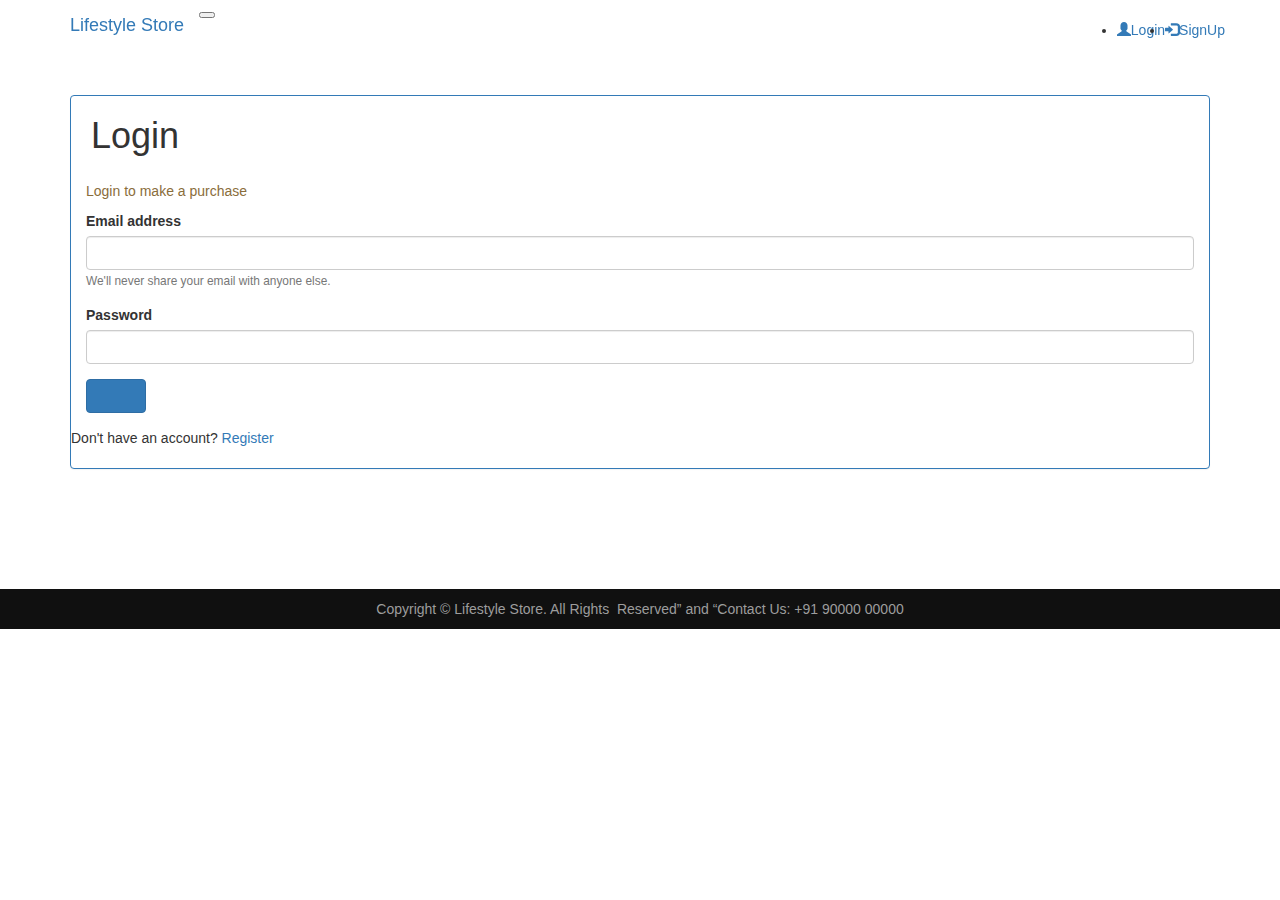
<file: login.html>
<!DOCTYPE html>
<html lang="en">

<head>
    <meta charset="UTF-8">
    <meta name="viewport" content="width=device-width, initial-scale=1, shrink-to-fit=no">
    <link rel="stylesheet" href="https://stackpath.bootstrapcdn.com/bootstrap/4.5.0/css/bootstrap.min.css"
    integrity="sha384-9aIt2nRpC12Uk9gS9baDl411NQApFmC26EwAOH8WgZl5MYYxFfc+NcPb1dKGj7Sk" crossorigin="anonymous">
    <link rel="stylesheet" href="https://maxcdn.bootstrapcdn.com/bootstrap/3.4.0/css/bootstrap.min.css">
    <script src="https://ajax.googleapis.com/ajax/libs/jquery/3.5.1/jquery.min.js"></script>
    <script src="https://maxcdn.bootstrapcdn.com/bootstrap/3.4.0/js/bootstrap.min.js"></script>
    <link rel="stylesheet" href="css/index.css">
    <title>Login</title>

</head>

<body>
    <div class="container">
    <nav class="navbar navbar-expand-sm navbar-dark bg-dark navbar-fixed-top ">
        <div class="container">
            <a href="index.html" class="navbar-brand">Lifestyle Store</a>
            <button class="navbar-toggler" data-toggle="collapse" data-target="#myNavbar">
                <span class="navbar-toggler-icon"></span>

            </button>
            <div class="collapse navbar-collapse" id="myNavbar">
                <ul class="navbar-nav text-center ml-auto navbar-right">
                    <li class="nav-item">

                        <a href="login.html" class="nav-link active"><span
                                class="glyphicon glyphicon-user mx-3"></span></span>Login</a>
                    </li>
                    <li class="nav-item">

                        <a href="signup.html" class="nav-link"><span
                                class="glyphicon glyphicon-log-in mx-3"></span>SignUp</a>
                    </li>

                </ul>
            </div>
        </div>
    </nav>
</div>
    <div class="container loginbox">
        <div class="row row_style">
            <div class="col-xs-12">
                <div class="panel panel-primary">
                    <div class="pannel-heading ">
                        <h1 style="margin-left: 20px;">Login</h1>
                    </div>
                    <div class="panel-body">
                        <p class="text-warning">Login to make a purchase</p>
                        <form>
                            <div class="form-group">
                                <label for="email">Email address</label>
                                <input type="email" class="form-control" id="email" aria-describedby="emailHelp">
                                <small id="emailHelp" class="form-text text-muted">We'll never share your email with
                                    anyone else.</small>
                            </div>
                            <div class="form-group">
                                <label for="password">Password</label>
                                <input type="password" class="form-control" id="password">
                            </div>

                            <button type="submit" class="btn btn-primary"><a href="index.html" class="text-white">Login</a></button>
                        </form>

                    </div>
                    <div class="pannel-footer">
                        Don't have an account? <a href="signup.html">Register</a><br><br>
                    </div>

                </div>

            </div>

        </div>

    </div>
    <footer style="margin-top: 100px;">
        <div class="container">
            <center>
                Copyright © Lifestyle Store. All Rights  Reserved” ​and ​“Contact Us: +91 90000 00000
            </center>
        </div>
    </footer>
</body>

</html>
</file>
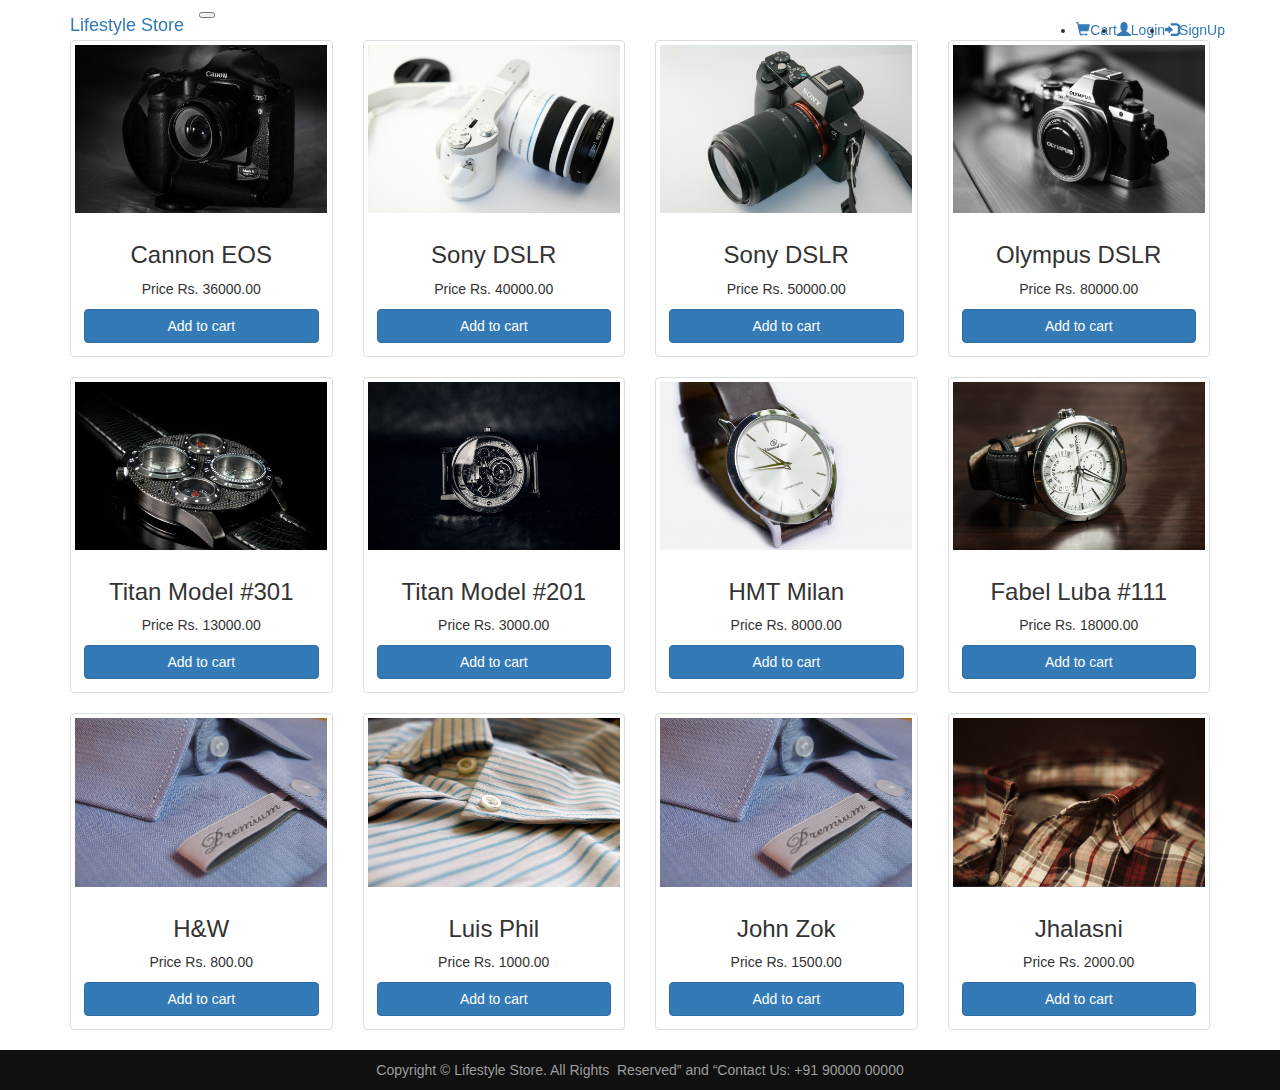
<file: product.html>
<!DOCTYPE html>
<html lang="en">
<head>
    <meta charset="UTF-8">
    <meta name="viewport" content="width=device-width, initial-scale=1.0">
        <!-- Bootstrap CSS -->
        <link rel="stylesheet" href="https://stackpath.bootstrapcdn.com/bootstrap/4.5.0/css/bootstrap.min.css"
        integrity="sha384-9aIt2nRpC12Uk9gS9baDl411NQApFmC26EwAOH8WgZl5MYYxFfc+NcPb1dKGj7Sk" crossorigin="anonymous">
        <link rel="stylesheet" href="https://maxcdn.bootstrapcdn.com/bootstrap/3.4.0/css/bootstrap.min.css">
        <script src="https://ajax.googleapis.com/ajax/libs/jquery/3.5.1/jquery.min.js"></script>
        <script src="https://maxcdn.bootstrapcdn.com/bootstrap/3.4.0/js/bootstrap.min.js"></script>
    <link rel="stylesheet" href="css/index.css">
    <title>Product</title>
</head>
<body>
    <div class="container">
        <nav class="navbar navbar-expand-sm navbar-dark bg-dark navbar-fixed-top ">
            <div class="container">
                <a href="index.html" class="navbar-brand">Lifestyle Store</a>
                <button class="navbar-toggler" data-toggle="collapse" data-target="#myNavbar">
                    <span class="navbar-toggler-icon"></span>
    
                </button>
                <div class="collapse navbar-collapse" id="myNavbar">
                    <ul class="navbar-nav text-center ml-auto navbar-right">
                        <li class="nav-item">
    
                            <a href="cart.html" class="nav-link"><span
                                    class="glyphicon glyphicon-shopping-cart mx-3"></span></span>Cart</a>
                        </li>
                        <li class="nav-item">
    
                            <a href="login.html" class="nav-link"><span
                                    class="glyphicon glyphicon-user mx-3"></span></span>Login</a>
                        </li>
                        <li class="nav-item">
    
                            <a href="signup.html" class="nav-link"><span
                                    class="glyphicon glyphicon-log-in mx-3"></span>SignUp</a>
                        </li>
    
                    </ul>
                </div>
            </div>
        </nav>
    </div><br><br>
    <div class="container my-5">
        <div class="row">
            <div class="col-sm-3">
                <div class="thumbnail text-center">
                    <img src="img/5.jpg" alt="5.jpg">
                    <div class="caption">
                      <h3>Cannon EOS</h3>
                      <p>Price Rs. 36000.00</p>
                      <button class="btn btn-primary btn-block" >Add to cart</button>
                  </div>
                </div>
              </div>
            <div class="col-sm-3">
              <div class="thumbnail text-center">
                  <img src="img/2.jpg" alt="2.jpg">
                  <div class="caption">
                    <h3>Sony DSLR</h3>
                    <p>Price Rs. 40000.00</p>
                    <button class="btn btn-primary btn-block" >Add to cart</button>
                </div>
              </div>
            </div>
            <div class="col-sm-3">
              <div class="thumbnail text-center">
                  
                <img src="img/3.jpg" alt="3.jpg">
                <div class="caption">
                    <h3>Sony DSLR</h3>
                    <p>Price Rs. 50000.00</p>
                    <button class="btn btn-primary btn-block">Add to cart</button>
                </div>
              </div>
            </div>
            <div class="col-sm-3">
              <div class="thumbnail text-center">
                  <img src="img/4.jpg" alt="4.jpg">
                  <div class="caption">
                    <h3>Olympus DSLR</h3>
                    <p>Price Rs. 80000.00</p>
                    <button class="btn btn-primary btn-block">Add to cart</button>
                </div>
             </div>
            </div>
        </div>
        <div class="row">
            <div class="col-sm-3">
                <div class="thumbnail text-center">
                    <img src="img/9.jpg" alt="9.jpg">
                    <div class="caption">
                      <h3>Titan Model #301</h3>
                      <p>Price Rs. 13000.00</p>
                      <button class="btn btn-primary btn-block">Add to cart</button>
                  </div>
                </div>
              </div>
            <div class="col-sm-3">
              <div class="thumbnail text-center">
                  <img src="img/10.jpg" alt="10.jpg">
                  <div class="caption">
                    <h3>Titan Model #201</h3>
                    <p>Price Rs. 3000.00</p>
                    <button class="btn btn-primary btn-block">Add to cart</button>
                </div>
              </div>
            </div>
            <div class="col-sm-3">
              <div class="thumbnail text-center">
                  
                <img src="img/11.jpg" alt="11.jpg">
                <div class="caption">
                    <h3>HMT Milan</h3>
                    <p>Price Rs. 8000.00</p>
                    <button class="btn btn-primary btn-block">Add to cart</button>
                </div>
              </div>
            </div>
            <div class="col-sm-3">
              <div class="thumbnail text-center">
                  <img src="img/12.jpg" alt="12.jpg">
                  <div class="caption">
                    <h3>Fabel Luba #111</h3>
                    <p>Price Rs. 18000.00</p>
                    <button class="btn btn-primary btn-block">Add to cart</button>
                </div>
             </div>
            </div>
        </div>
        <div class="row">
            <div class="col-sm-3">
                <div class="thumbnail text-center">
                    <img src="img/6.jpg" alt="6.jpg">
                    <div class="caption">
                      <h3>H&W</h3>
                      <p>Price Rs. 800.00</p>
                      <button class="btn btn-primary btn-block" >Add to cart</button>
                  </div>
                </div>
              </div>
            <div class="col-sm-3">
              <div class="thumbnail text-center">
                  <img src="img/14.jpg" alt="14.jpg">
                  <div class="caption">
                    <h3>Luis Phil</h3>
                    <p>Price Rs. 1000.00</p>
                    <button class="btn btn-primary btn-block">Add to cart</button>
                </div>
              </div>
            </div>
            <div class="col-sm-3">
              <div class="thumbnail text-center">
                  
                <img src="img/6.jpg" alt="6.jpg">
                <div class="caption">
                    <h3>John Zok</h3>
                    <p>Price Rs. 1500.00</p>
                    <button class="btn btn-primary btn-block">Add to cart</button>
                </div>
              </div>
            </div>
            <div class="col-sm-3">
              <div class="thumbnail text-center">
                  <img src="img/13.jpg" alt="13.jpg">
                  <div class="caption">
                    <h3>Jhalasni</h3>
                    <p>Price Rs. 2000.00</p>
                    <button class="btn btn-primary btn-block">Add to cart</button>
                </div>
             </div>
            </div>
        </div>
       
    </div>
    <footer>
        <div class="container">
            <center>
                Copyright © Lifestyle Store. All Rights  Reserved” ​and ​“Contact Us: +91 90000 00000
            </center>
        </div>
    </footer>
</body>
</html>
</file>
<file: css/index.css>
#banner_image{
    padding-top: 75px;
    padding-bottom: 50px;
    text-align: center;
    color: #f8f8f8;
    background: url('../img/intro-bg_1.jpg') no-repeat center center;
    background-size: cover;
}
#banner_content{
   position: relative;
   padding-top: 6%;
   padding-bottom: 6%;
   /* margin-top: 12%;
   margin-bottom: 12%; */
   margin: 12% auto;
   background-color: rgba(0,0,0,0.7);
   max-width: 660px;
}
footer{
    padding: 10px 0;
    background-color: #101010;
    color: #9d9d9d;
    bottom: 0;
    width: 100%;
}

/* login property */
.row_style {
        margin-top: 10px;
 }
.loginbox{
    margin-top: 85px;
}
 /* login property ends */
</file>
